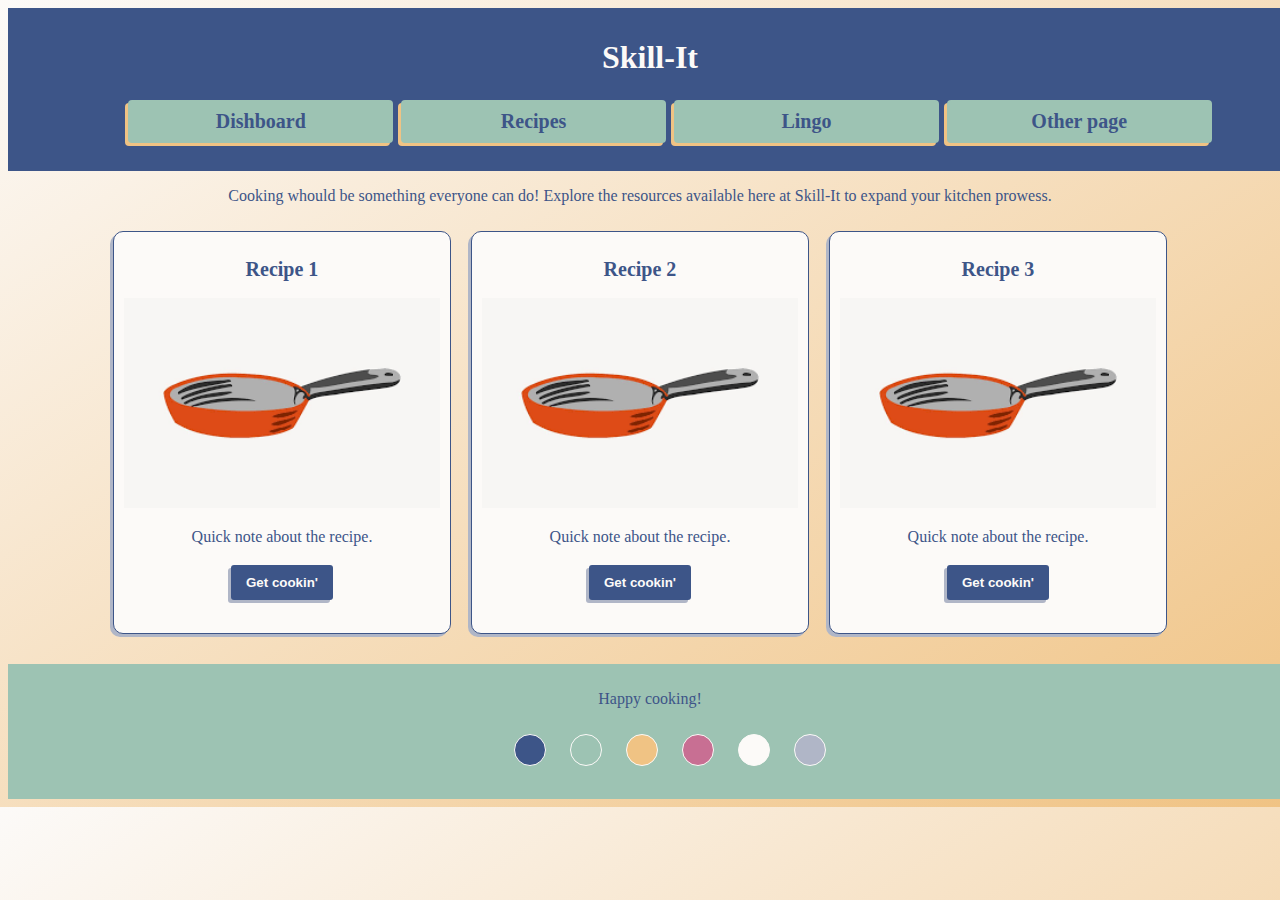
<file: index.html>
<!DOCTYPE html>
<html lang="en">
<head>
    <meta charset="UTF-8">
    <meta name="viewport" content="width=device-width, initial-scale=1.0">
    <link rel="stylesheet" href="style.css">
    <title>Skill-It</title>
</head>
<body>
     <header> <!--Find a way to update on all pages at once-->
        <h1><a href="/index.html">Skill-It</a></h1>
        <section>
        <menu>
           <a href="/index.html">Dishboard</a>
           <a>Recipes</a>
           <a href="/lingo.html">Lingo</a>
           <a>Other page</a>
        </menu>
        </section>
    </header>
    <!-- Add logo -->
    <p>Cooking whould be something everyone can do! Explore the resources available here at Skill-It to expand your kitchen prowess.</p>
    <section class="cards">
        <article>
            <h2>Recipe 1</h2>
            <img src="images/skilletIcon.png" class="recipeImage">
            <p class="recipeCard">Quick note about the recipe.</p>
            <button class="cookBtn">Get cookin'</button>
        </article>
        <article>
            <h2>Recipe 2</h2>
            <img src="images/skilletIcon.png" class="recipeImage">
            <p class="recipeCard">Quick note about the recipe.</p>
            <button class="cookBtn">Get cookin'</button>
        </article>
        <article>
            <h2>Recipe 3</h2>
            <img src="images/skilletIcon.png" class="recipeImage">
            <p class="recipeCard">Quick note about the recipe.</p>
            <button class="cookBtn">Get cookin'</button>
        </article>
    </section> <!-- nested boxes of featured recipes you can scroll through -->     

    </section>
    <footer> <!--Find a way to stick to the bottom-->
        <p>Happy cooking!</p>
        <ul>
            <li class="primary"></li>
            <li class="secondary"></li>
            <li class="accent1"></li>
            <li class="accent2"></li>
            <li class="light"></li>
            <li class="shade"></li>
        </ul>
    </footer>
</body>
</html>
</file>
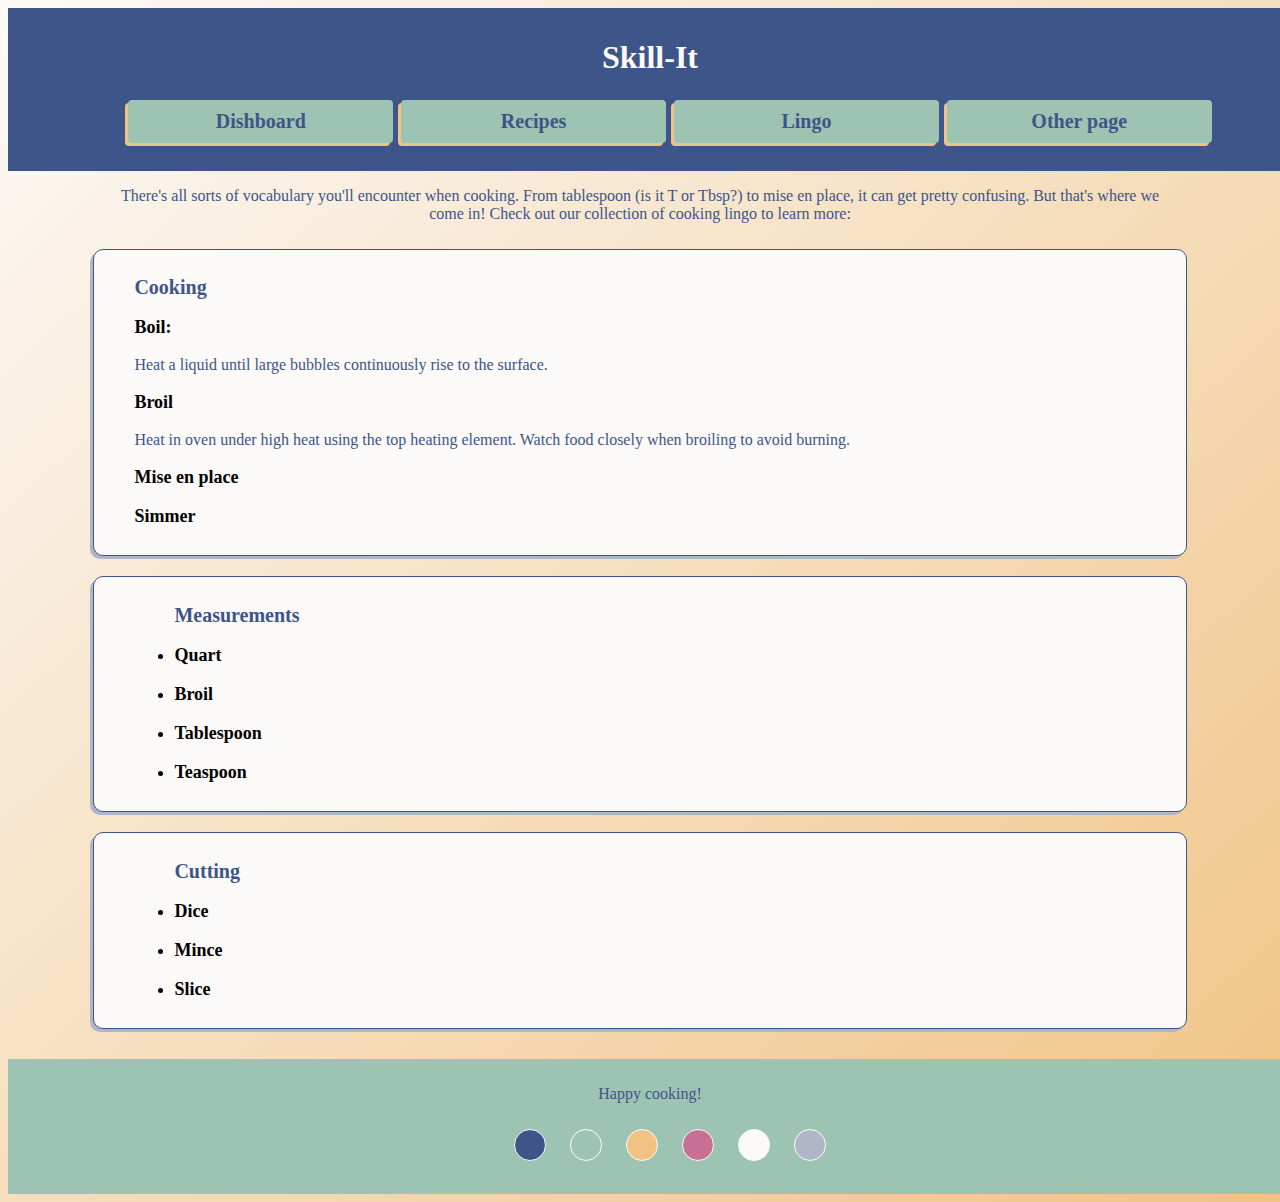
<file: lingo.html>
<!DOCTYPE html>
<html lang="en">
<head>
    <meta charset="UTF-8">
    <meta name="viewport" content="width=device-width, initial-scale=1.0">
    <link rel="stylesheet" href="style.css">
    <title>Skill-It Lingo</title>
</head>
<body>
     <header> <!--Find a way to update on all pages at once-->
        <h1><a href="/index.html">Skill-It</a></h1>
        <section>
        <menu>
           <a href="/index.html">Dishboard</a>
           <a>Recipes</a>
           <a href="/lingo.html">Lingo</a>
           <a>Other page</a>
        </menu>
        </section>
    </header>
    <!-- Add logo -->
    <p>There's all sorts of vocabulary you'll encounter when cooking.  From tablespoon (is it T or Tbsp?) to mise en place, it can get pretty confusing. But that's where we come in! Check out our collection of cooking lingo to learn more:</p>
    <section class="cards">
        <article class="definitions">
            <h2>Cooking</h2>
            <h3>Boil:</h3>
                <p class="recipeCard">Heat a liquid until large bubbles continuously rise to the surface.</p>
            <h3>Broil</h3>
                <p class="recipeCard">Heat in oven under high heat using the top heating element. Watch food closely when broiling to avoid burning.</p>
            <h3>Mise en place</h3>
            <h3>Simmer</h3>
        </article>
     </section>   
     <section class="cards">
        <article class="definitions">
            <ul><h2>Measurements</h2>
                <li><h3>Quart</h3></li>
                <li><h3>Broil</h3></li>
                <li><h3>Tablespoon</h3></li>
                <li><h3>Teaspoon</h3></li>
            </ul>
        </article>
        </section>   
        <section class="cards">
           <article class="definitions">           
            <ul><h2>Cutting</h2>
                <li><h3>Dice</h3></li>
                <li><h3>Mince</h3></li>
                <li><h3>Slice</h3></li>
            </ul>
        </article>
    </section>
    <footer> <!--Find a way to stick to the bottom-->
        <p>Happy cooking!</p>
        <ul>
            <li class="primary"></li>
            <li class="secondary"></li>
            <li class="accent1"></li>
            <li class="accent2"></li>
            <li class="light"></li>
            <li class="shade"></li>
        </ul>
    </footer>
</body>
</html>
</file>
<file: style.css>
body{
    background-color: var(--light);
    text-align: center;
    background: linear-gradient(to bottom right, var(--light), var(--accent1));
    /* height: 100vh; */
    }
:root{
    --primary: #3d5588;
    --secondary: #9DC3B3;
    --accent1: #F0C384;
    --accent2: #C86F93;
    --light: #fcfaf8;
    --shade: #b0b6c7;
}
p{
    font-family: Georgia;
    padding: 0px 100px;
    font-size: 16px;
    color: var(--primary);
}
h1, h2, h3{
    font-family: Verdana;
}
h1{
    font-size: 32px;
    color: var(--light);
}
h2{
    font-size: 20px;
    color: var(--primary)
}
h3{
    font-size: 18px;
}
header{
    /* height: 75px; */
    width: 100%;
    background: var(--primary);
    text-align: center;
    padding: 10px;
    margin-bottom: 10px;
    color: var(--light);
    /* left: 0px;
    top: 0px;
    position: absolute; */
}
header a{
    color: var(--light);
    text-decoration: none;
}

menu a{
    display: inline-block;
    width: 20%;
    color: var(--primary);
    background-color: var(--secondary);
    list-style: none;
    margin: 2px;
    padding: 10px;
    border-radius: 4px;
    font-weight: bold;
    font-family: Verdana;
    font-size: 20px;
    box-shadow: -3px 3px var(--accent1);
}
menu a:hover{
    background-color: var(--shade);
}
menu a:active{
    box-shadow: -1px 1px var(--accent1);
    transform: translateY(2px);
}

/* Recipe cards */
article{
    display: inline-block;
    width: 25%;
    border: solid 1px var(--primary);
    border-radius: 10px;
    margin: 10px;
    padding: 10px 10px 30px 10px;
    box-shadow: -3px 3px var(--shade);
    background-color: var(--light);
}
.recipeCard{
    padding: 0;
}
.recipeImage{
    width: 100%;    
}
.cards{
    display: flex;
    justify-content: center;
}
/*definitions*/
.definitions {
    /* height: 30vh; */
    width: 80%;
    text-align: left;
    padding: 10px 40px;
}
/*buttons*/
.cookBtn{
    border-radius: 3px;
    border: none;
    background-color: var(--primary);
    padding: 10px 15px;
    cursor: pointer;
    margin: 3px;
    box-shadow: -3px 3px var(--shade);
    color: var(--light);
    font-weight: bold;
}
.cookBtn:hover{
    background-color: var(--secondary);
}
.cookBtn:active{
    box-shadow: -1px 1px var(--shade);
    transform: translateY(2px);
}
/* Site colors */
.primary{
    background-color: var(--primary);
}
.secondary{
    background-color: var(--secondary);
}
.accent1{
    background-color: var(--accent1);
}
.accent2{
    background-color: var(--accent2);
}
.light{
    background-color: var(--light);    
}
.shade{
    background-color: var(--shade);
}
footer{
    height: 75px;
    width: 100%;
    background: var(--secondary);
    text-align: center;
    padding: 10px 10px 50px 10px;
    margin-top: 20px;
}
footer ul li{
    display:inline-block;
    width: 10px;
    height: 10px;
    border-radius: 50%;
    padding: 10px;
    margin: 10px;
    border: 1px solid var(--light);
}
</file>
